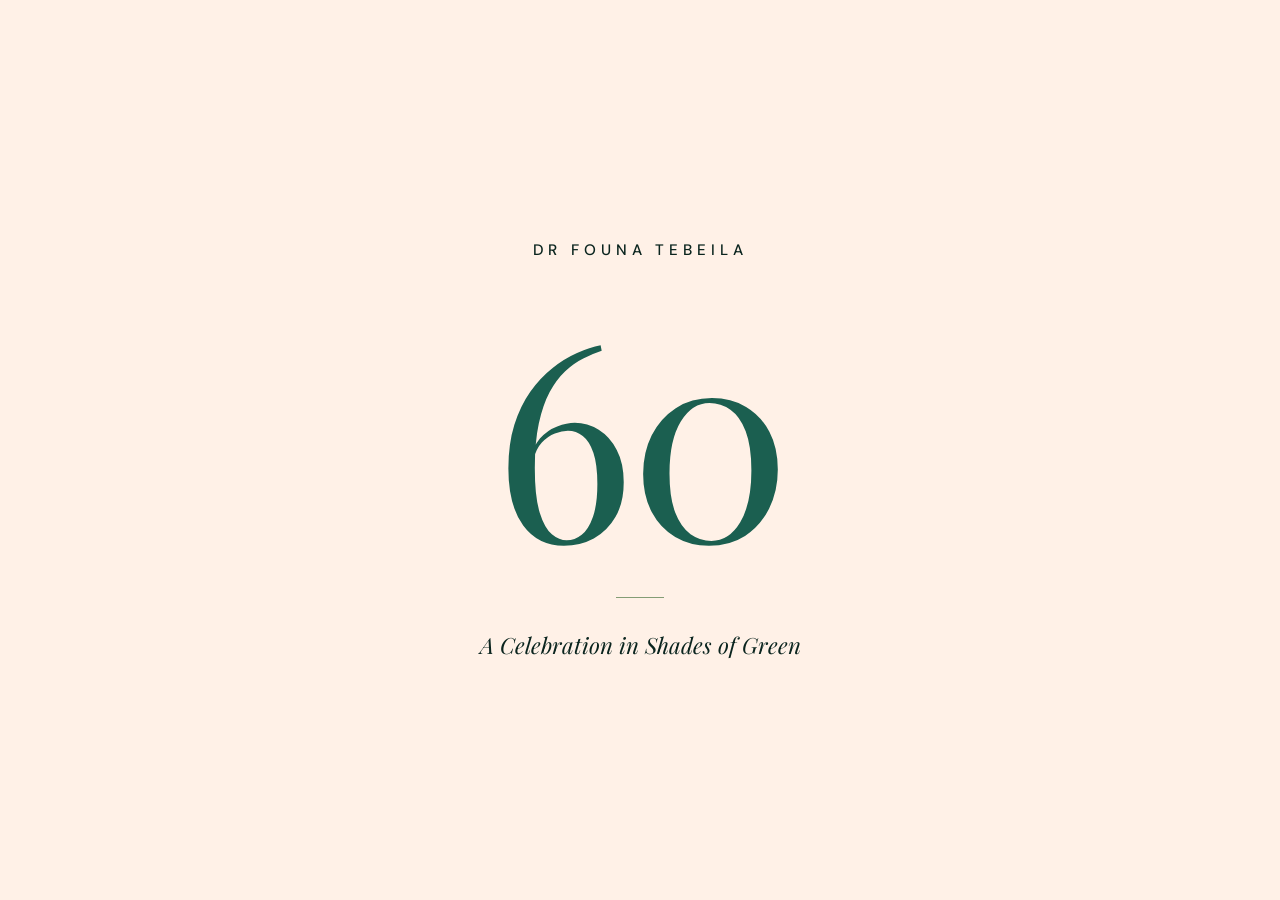
<file: index.html>
<!DOCTYPE html>
<html lang="en">
<head>
  <meta charset="utf-8">
  <meta name="viewport" content="width=device-width, initial-scale=1">
  <title>Dr Founa Tebeila · 60</title>
  <meta name="description" content="Dr Founa Tebeila · 60 · A Celebration in Shades of Green">
  <meta name="theme-color" content="#FFF1E7">
  <link rel="preconnect" href="https://fonts.googleapis.com">
  <link rel="preconnect" href="https://fonts.gstatic.com" crossorigin>
  <link rel="stylesheet" href="https://fonts.googleapis.com/css2?family=DM+Sans:wght@400;500&family=Playfair+Display:ital,wght@0,400;0,500;1,400&display=swap">
  <link rel="stylesheet" href="styles.css">
</head>
<body>
  <main class="stage">
    <p class="name">Dr Founa Tebeila</p>
    <h1 class="age" aria-label="60">60</h1>
    <span class="rule" aria-hidden="true"></span>
    <p class="line">A Celebration in Shades of Green</p>
  </main>
</body>
</html>
</file>
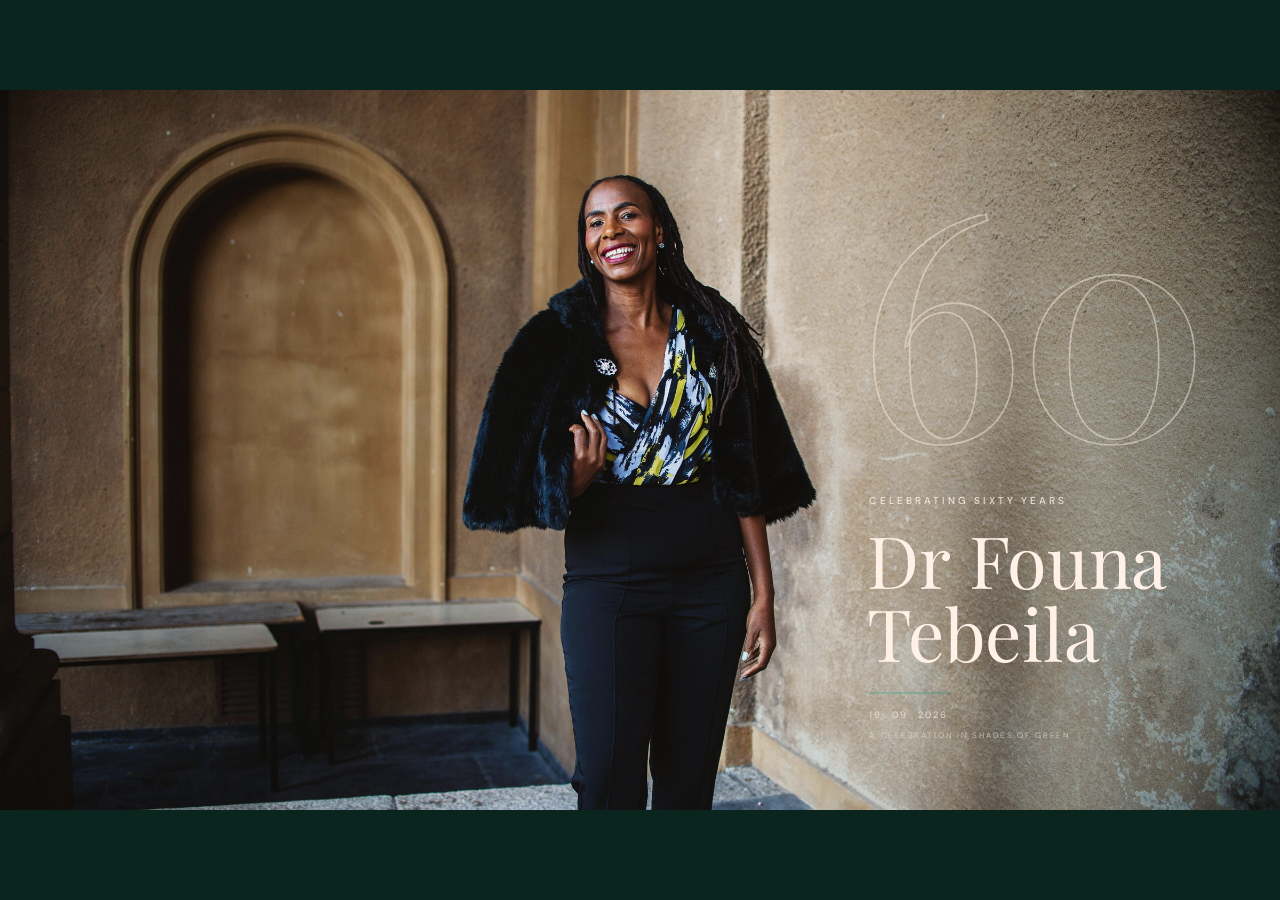
<file: presentation.html>
<!DOCTYPE html>
<html lang="en">
<head>
  <meta charset="utf-8">
  <meta name="viewport" content="width=device-width, initial-scale=1">
  <title>Dr Founa Tebeila · 60</title>
  <meta name="description" content="Dr Founa Tebeila · 60 · A Celebration in Shades of Green — 19.09.2026">
  <meta name="robots" content="noindex">
  <meta name="theme-color" content="#0A241E">
  <link rel="icon" href="data:image/svg+xml,%3Csvg xmlns='http://www.w3.org/2000/svg' viewBox='0 0 64 64'%3E%3Crect width='64' height='64' fill='%230A241E'/%3E%3Ctext x='32' y='44' font-family='Georgia,serif' font-size='30' fill='%23FFF1E7' text-anchor='middle'%3E60%3C/text%3E%3C/svg%3E">
  <link rel="preload" as="image" href="assets/img/ft-0197.jpg">
  <link rel="preload" as="font" type="font/woff2" href="assets/fonts/playfair-display-latin-400-normal.woff2" crossorigin>
  <link rel="preload" as="font" type="font/woff2" href="assets/fonts/playfair-display-latin-500-normal.woff2" crossorigin>
  <link rel="preload" as="font" type="font/woff2" href="assets/fonts/dm-sans-latin-400-normal.woff2" crossorigin>
  <link rel="preload" as="font" type="font/woff2" href="assets/fonts/dm-sans-latin-500-normal.woff2" crossorigin>
  <link rel="stylesheet" href="assets/css/tokens.css">
  <link rel="stylesheet" href="assets/css/stage.css">
  <link rel="stylesheet" href="assets/css/scenes.css">
  <link rel="stylesheet" href="assets/css/deck.css">
</head>
<body>
  <!-- The 11-movement presentation. Every scene is built from
       assets/js/sequence.js by assets/js/deck.js; it starts on its own,
       loops forever and shows no interface. QA keys: see deck.js. -->
  <div class="viewport">
    <main class="stage" aria-label="Dr Founa Tebeila sixtieth birthday presentation"></main>
  </div>

  <script src="assets/js/stage.js"></script>
  <script src="assets/js/images.js"></script>
  <script src="assets/js/sequence.js"></script>
  <script src="assets/js/deck.js"></script>
</body>
</html>
</file>
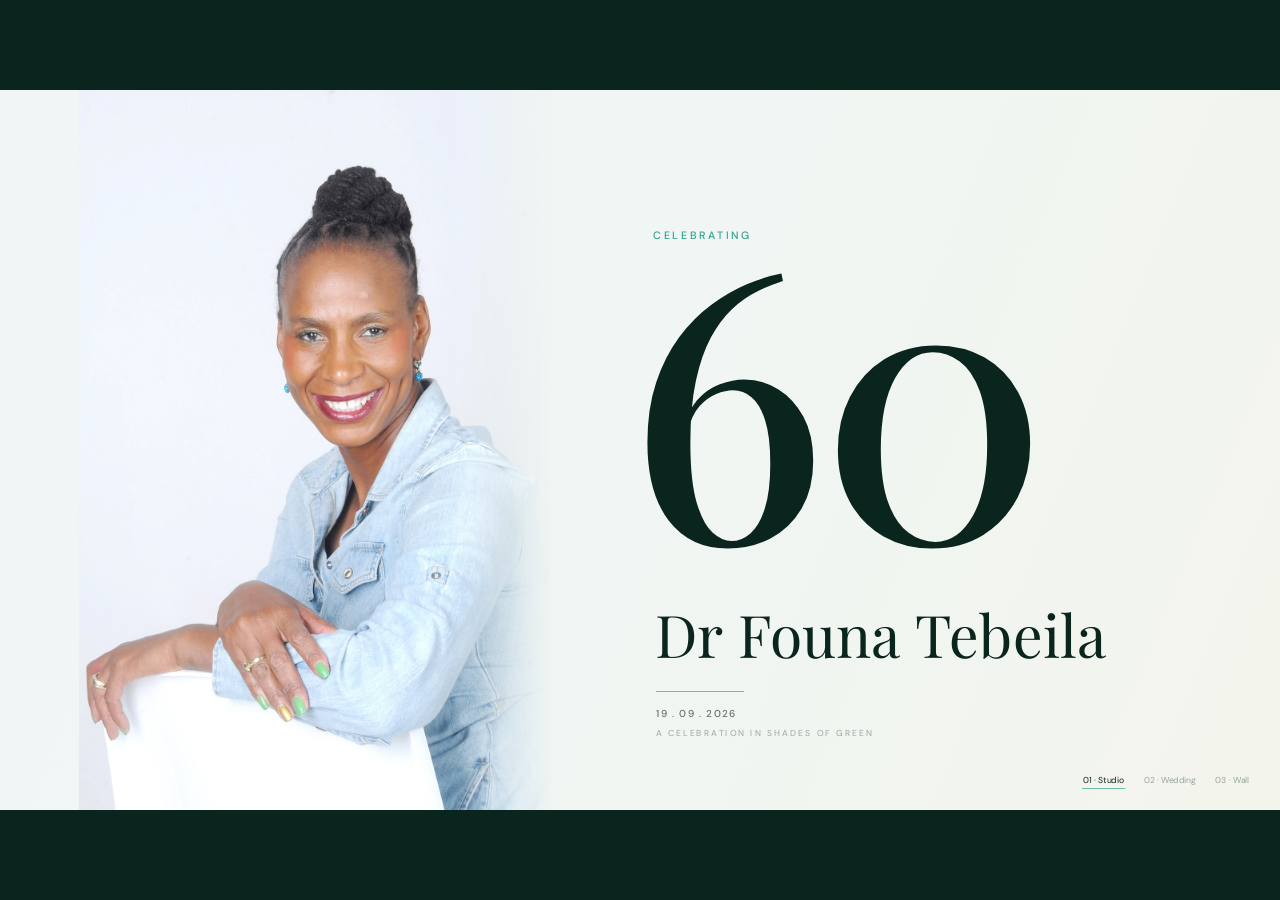
<file: prototype.html>
<!DOCTYPE html>
<html lang="en">
<head>
  <meta charset="utf-8">
  <meta name="viewport" content="width=device-width, initial-scale=1">
  <title>Dr Founa Tebeila · 60 — Prototype</title>
  <meta name="description" content="Three-screen design prototype — Dr Founa Tebeila · 60 · A Celebration in Shades of Green">
  <meta name="robots" content="noindex">
  <meta name="theme-color" content="#0A241E">
  <link rel="icon" href="data:image/svg+xml,%3Csvg xmlns='http://www.w3.org/2000/svg' viewBox='0 0 64 64'%3E%3Crect width='64' height='64' fill='%230A241E'/%3E%3Ctext x='32' y='44' font-family='Georgia,serif' font-size='30' fill='%23FFF1E7' text-anchor='middle'%3E60%3C/text%3E%3C/svg%3E">
  <link rel="preload" as="image" href="assets/img/ft-0274.jpg">
  <link rel="preload" as="image" href="assets/img/ft-0197.jpg">
  <link rel="preload" as="font" type="font/woff2" href="assets/fonts/playfair-display-latin-500-normal.woff2" crossorigin>
  <link rel="preload" as="font" type="font/woff2" href="assets/fonts/dm-sans-latin-400-normal.woff2" crossorigin>
  <link rel="stylesheet" href="assets/css/tokens.css">
  <link rel="stylesheet" href="assets/css/stage.css">
  <link rel="stylesheet" href="assets/css/scenes.css">
</head>
<body>
  <div class="viewport">
    <main class="stage" aria-label="Dr Founa Tebeila 60th birthday presentation prototype">

      <!-- ============================================================
           SCREEN 1 · OPENING OPTION C — WHITE STUDIO · FT-0274
           ============================================================ -->
      <section class="scene s1" id="screen-1" aria-label="Opening option C: White Studio">
        <img class="s1__photo fx-photo" src="assets/img/ft-0274.jpg"
             alt="Studio portrait of Dr Founa Tebeila in a denim shirt, smiling warmly">
        <div class="s1__block">
          <h1 class="s1__numeral fx-rise" aria-label="60">60</h1>
          <p class="s1__overline fx-rise fx-d1">Celebrating</p>
          <p class="s1__name fx-rise fx-d1">Dr&nbsp;Founa&nbsp;Tebeila</p>
          <span class="s1__rule fx-rise fx-d2" aria-hidden="true"></span>
          <p class="s1__date fx-rise fx-d2">19&thinsp;.&thinsp;09&thinsp;.&thinsp;2026</p>
          <p class="s1__line fx-rise fx-d3">A Celebration in Shades of Green</p>
        </div>
      </section>

      <!-- ============================================================
           SCREEN 2 · EDITORIAL STORY SCENE — 05 · WEDDING DAY
           Archival pair · FT-0155 + FT-0157
           ============================================================ -->
      <section class="scene s2" id="screen-2" aria-label="Chapter five, Wedding Day — archival editorial scene">
        <div class="s2__ghost fx-ghost" aria-hidden="true">05</div>

        <div class="s2__col">
          <p class="s2__overline fx-rise">Chapter&nbsp;05</p>
          <h2 class="s2__title fx-rise fx-d1">Wedding<br>Day</h2>
          <span class="s2__rule fx-rise fx-d2" aria-hidden="true"></span>
          <p class="s2__note fx-rise fx-d2">From the family archive</p>
        </div>

        <figure class="mount s2__mount-a fx-mount fx-d1">
          <img src="assets/img/ft-0155.jpg"
               alt="Archival photograph: Founa in a pink beaded headwrap and blue traditional dress, outdoors in natural light">
          <figcaption>Founa&rsquo;s Wedding Day &middot; family archive</figcaption>
        </figure>

        <figure class="mount s2__mount-b fx-mount fx-d2">
          <img src="assets/img/ft-0157.jpg"
               alt="Archival photograph: an embrace with an elder in a white headscarf">
          <figcaption>Family archive</figcaption>
        </figure>
      </section>

      <!-- ============================================================
           SCREEN 3 · OPENING OPTION B — THE WALL · FT-0197
           ============================================================ -->
      <section class="scene s3 scene--dark" id="screen-3" aria-label="Opening option B: The Wall">
        <img class="s3__photo" src="assets/img/ft-0197.jpg"
             alt="Dr Founa Tebeila standing small against a vast stone wall with an arched niche">
        <div class="s3__grade" aria-hidden="true"></div>
        <div class="s3__ghost fx-ghost3" aria-hidden="true">60</div>
        <p class="s3__overline fx-rise">Celebrating sixty years</p>
        <p class="s3__name fx-rise fx-d1">Dr&nbsp;Founa<br>Tebeila</p>
        <span class="s3__rule fx-rise fx-d2" aria-hidden="true"></span>
        <p class="s3__date fx-rise fx-d2">19&thinsp;.&thinsp;09&thinsp;.&thinsp;2026</p>
      </section>

      <!-- Review navigation (prototype only) -->
      <nav class="deck-nav" aria-label="Prototype screens">
        <button type="button" class="is-current">01&nbsp;&middot;&nbsp;Studio</button>
        <button type="button">02&nbsp;&middot;&nbsp;Wedding</button>
        <button type="button">03&nbsp;&middot;&nbsp;Wall</button>
      </nav>

    </main>
  </div>

  <script src="assets/js/stage.js"></script>
  <script src="assets/js/deck.js"></script>
</body>
</html>
</file>
<file: styles.css>
/* Colours taken from 00_REFERENCES/EVENT_WEBSITE/visual-identity-notes.txt */
:root {
  --cream: #FFF1E7;        /* warm cream */
  --forest: #0A241E;       /* deep forest green */
  --mid-green: #1B5F50;    /* mid green */
  --sage: #849D75;         /* sage green */
  --serif: "Playfair Display", Georgia, "Times New Roman", serif;
  --sans: "DM Sans", "Helvetica Neue", Arial, sans-serif;
}

*, *::before, *::after { box-sizing: border-box; }

html, body { height: 100%; margin: 0; }

body {
  background: var(--cream);
  color: var(--forest);
  font-family: var(--sans);
  -webkit-font-smoothing: antialiased;
}

.stage {
  min-height: 100vh;
  min-height: 100svh;
  display: flex;
  flex-direction: column;
  align-items: center;
  justify-content: center;
  padding: 48px 24px;
  text-align: center;
  animation: fade 1.6s ease-out both;
}

.name {
  margin: 0;
  font-family: var(--sans);
  font-weight: 500;
  font-size: clamp(0.78rem, 1.4vw, 0.95rem);
  letter-spacing: 0.32em;
  text-transform: uppercase;
  color: var(--forest);
}

.age {
  margin: 0.12em 0 0;
  font-family: var(--serif);
  font-weight: 400;
  font-size: clamp(7rem, 26vw, 17rem);
  line-height: 1;
  letter-spacing: -0.02em;
  color: var(--mid-green);
}

.rule {
  display: block;
  width: 48px;
  height: 1px;
  margin: clamp(20px, 3vw, 32px) 0;
  background: var(--sage);
}

.line {
  margin: 0;
  font-family: var(--serif);
  font-style: italic;
  font-size: clamp(1.05rem, 2.2vw, 1.4rem);
  color: var(--forest);
}

@keyframes fade {
  from { opacity: 0; }
  to   { opacity: 1; }
}

@media (prefers-reduced-motion: reduce) {
  .stage { animation: none; }
}
</file>
<file: assets/css/tokens.css>
/* ==========================================================================
   DESIGN TOKENS — Dr Founa Tebeila · 60
   Source of truth: 03_ASSET_INVENTORY/DESIGN_CONSTITUTION.md
   Colours from 00_REFERENCES/EVENT_WEBSITE/visual-identity-notes.txt
   ========================================================================== */

:root {
  /* ---- Shades of Green identity ---- */
  --forest:   #0A241E;
  --teal:     #2FA38A;
  --sage:     #849D75;
  --cream:    #FFF1E7;
  --mint:     #F0F9F7;
  --ink-soft: rgba(10, 36, 30, 0.62);
  --ink-faint: rgba(10, 36, 30, 0.38);
  --mount-line: rgba(10, 36, 30, 0.12);

  /* ---- Typography ---- */
  --font-display: "Playfair Display", Georgia, "Times New Roman", serif;
  --font-text:    "DM Sans", "Segoe UI", Helvetica, Arial, sans-serif;

  /* Logical 1920x1080 type scale */
  --size-numeral-hero: 560px;   /* the "60" */
  --size-numeral-ghost: 780px;  /* chapter ghost numerals */
  --size-name: 96px;
  --size-chapter-title: 122px;
  --size-overline: 16px;
  --size-caption: 14px;
  --size-small: 15px;

  --ls-overline: 0.24em;
  --ls-small: 0.16em;

  /* ---- Motion (Constitution §8) ---- */
  --t-standard: 900ms;
  --t-seam: 1800ms;
  --t-loop-seam: 2000ms;
  --ease-out: cubic-bezier(0.22, 0.61, 0.36, 1);
  --ease-slow: cubic-bezier(0.33, 0.0, 0.15, 1);

  /* ---- Stage ---- */
  --stage-w: 1920;
  --stage-h: 1080;
}

/* ---- Self-hosted fonts (event Wi-Fi resilience) ---- */
@font-face {
  font-family: "Playfair Display";
  font-style: normal; font-weight: 400; font-display: swap;
  src: url("../fonts/playfair-display-latin-400-normal.woff2") format("woff2");
}
@font-face {
  font-family: "Playfair Display";
  font-style: normal; font-weight: 500; font-display: swap;
  src: url("../fonts/playfair-display-latin-500-normal.woff2") format("woff2");
}
@font-face {
  font-family: "DM Sans";
  font-style: normal; font-weight: 400; font-display: swap;
  src: url("../fonts/dm-sans-latin-400-normal.woff2") format("woff2");
}
@font-face {
  font-family: "DM Sans";
  font-style: normal; font-weight: 500; font-display: swap;
  src: url("../fonts/dm-sans-latin-500-normal.woff2") format("woff2");
}
</file>
<file: assets/css/stage.css>
/* ==========================================================================
   16:9 STAGE — fixed 1920x1080 design canvas, scaled uniformly to fit.
   Letterbox bars are deep forest. All scene layout uses design pixels.
   ========================================================================== */

* { margin: 0; padding: 0; box-sizing: border-box; }

html, body {
  height: 100%;
  background: var(--forest);
  overflow: hidden;
  font-family: var(--font-text);
  -webkit-font-smoothing: antialiased;
  text-rendering: optimizeLegibility;
}

.viewport {
  position: fixed;
  inset: 0;
  background: var(--forest);
}

.stage {
  position: absolute;
  left: 50%;
  top: 50%;
  width: calc(var(--stage-w) * 1px);
  height: calc(var(--stage-h) * 1px);
  transform: translate(-50%, -50%) scale(1);
  transform-origin: center center;
  overflow: hidden;
  background: var(--cream);
}

/* ---- Scenes ---- */
.scene {
  position: absolute;
  inset: 0;
  opacity: 0;
  visibility: hidden;
  transition: opacity var(--t-standard) var(--ease-slow),
              visibility 0s linear var(--t-standard);
}
.scene.is-active {
  opacity: 1;
  visibility: visible;
  transition: opacity var(--t-standard) var(--ease-slow);
}

/* ---- Review navigation (prototype only, deliberately quiet) ---- */
.deck-nav {
  position: absolute;
  right: 44px;
  bottom: 32px;
  z-index: 40;
  display: flex;
  gap: 26px;
  font-family: var(--font-text);
  font-size: 13px;
  letter-spacing: var(--ls-small);
}
.deck-nav button {
  appearance: none;
  background: none;
  border: 0;
  padding: 4px 2px;
  cursor: pointer;
  font: inherit;
  color: var(--ink-faint);
  border-bottom: 1px solid transparent;
  transition: color 300ms var(--ease-out), border-color 300ms var(--ease-out);
}
.deck-nav button.is-current { color: var(--forest); border-color: var(--teal); }
.deck-nav.on-dark button { color: rgba(255, 241, 231, 0.45); }
.deck-nav.on-dark button.is-current { color: var(--cream); border-color: var(--teal); }

@media (prefers-reduced-motion: reduce) {
  .scene, .scene * { transition-duration: 1ms !important; animation: none !important; }
}
</file>
<file: assets/css/scenes.css>
/* ==========================================================================
   SCENE COMPOSITIONS — three-screen prototype
   Archetypes: HERO SPLIT (S1) · SINGLE/PAIR ARCHIVAL ARTIFACT (S2) ·
   FULL-BLEED CINEMATIC (S3). Design pixels on the 1920x1080 stage.
   ========================================================================== */

/* ==========================================================================
   SCREEN 1 — OPENING OPTION C · WHITE STUDIO (FT-0274)
   ========================================================================== */
.s1 {
  background:
    linear-gradient(112deg, #F1F5F7 0%, #F0F6F4 46%, #F3F4EC 100%);
}
.s1__photo {
  position: absolute;
  left: 118px;
  top: 0;
  height: 1080px;
  width: 720px;
  object-fit: cover;
  /* dissolve the studio sweep into the canvas — no hard seam */
  -webkit-mask-image: linear-gradient(to right, #000 78%, transparent 99%);
          mask-image: linear-gradient(to right, #000 78%, transparent 99%);
}
.s1__block {
  position: absolute;
  left: 920px;
  top: 0;
  width: 900px;
  height: 1080px;
}
.s1__overline {
  position: absolute;
  left: 60px;
  top: 208px;
  font-size: var(--size-overline);
  font-weight: 500;
  letter-spacing: var(--ls-overline);
  color: var(--teal);
  text-transform: uppercase;
}
.s1__numeral {
  position: absolute;
  left: 22px;
  top: 168px;
  font-family: var(--font-display);
  font-weight: 500;
  font-size: var(--size-numeral-hero);
  line-height: 1;
  color: var(--forest);
  letter-spacing: -0.02em;
}
.s1__name {
  position: absolute;
  left: 62px;
  top: 768px;
  font-family: var(--font-display);
  font-weight: 400;
  font-size: 88px;
  line-height: 1.08;
  color: var(--forest);
  white-space: nowrap;
}
.s1__rule {
  position: absolute;
  left: 64px;
  top: 902px;
  width: 132px;
  height: 1px;
  background: var(--teal);
}
.s1__date {
  position: absolute;
  left: 64px;
  top: 926px;
  font-size: var(--size-small);
  font-weight: 500;
  letter-spacing: var(--ls-small);
  color: var(--ink-soft);
}
.s1__line {
  position: absolute;
  left: 64px;
  top: 956px;
  font-size: 13px;
  font-weight: 400;
  letter-spacing: var(--ls-overline);
  text-transform: uppercase;
  color: var(--ink-faint);
}

/* entrance */
.s1 .fx-rise { opacity: 0; transform: translateY(26px); }
.s1.is-active .fx-rise {
  opacity: 1; transform: none;
  transition: opacity 1100ms var(--ease-slow), transform 1100ms var(--ease-slow);
}
.s1 .fx-photo { opacity: 0; }
.s1.is-active .fx-photo {
  opacity: 1;
  transition: opacity 1400ms var(--ease-slow);
}
.s1.is-active .fx-d1 { transition-delay: 250ms; }
.s1.is-active .fx-d2 { transition-delay: 420ms; }
.s1.is-active .fx-d3 { transition-delay: 560ms; }

/* ==========================================================================
   SCREEN 2 — "05 · WEDDING DAY" ARCHIVAL PAIR
   ========================================================================== */
.s2 { background: var(--cream); }

.s2__ghost {
  position: absolute;
  right: 96px;
  top: -76px;
  font-family: var(--font-display);
  font-weight: 500;
  font-size: var(--size-numeral-ghost);
  line-height: 1;
  color: var(--forest);
  opacity: 0.055;
  letter-spacing: -0.03em;
  user-select: none;
}
.s2__col {
  position: absolute;
  left: 140px;
  top: 292px;
  width: 560px;
}
.s2__overline {
  font-size: var(--size-overline);
  font-weight: 500;
  letter-spacing: var(--ls-overline);
  text-transform: uppercase;
  color: var(--teal);
}
.s2__title {
  margin-top: 30px;
  font-family: var(--font-display);
  font-weight: 500;
  font-size: var(--size-chapter-title);
  line-height: 1.02;
  color: var(--forest);
}
.s2__rule {
  margin-top: 44px;
  width: 128px;
  height: 1px;
  background: var(--sage);
}
.s2__note {
  margin-top: 26px;
  font-size: 16px;
  color: var(--ink-soft);
  letter-spacing: 0.02em;
}

/* archival mounts — Constitution §5.1 */
.mount {
  position: absolute;
  background: #FFF8F1;
  border: 1px solid var(--mount-line);
  box-shadow: 0 18px 44px rgba(10, 36, 30, 0.07);
  padding: 18px 18px 14px;
}
.mount img {
  display: block;
  /* deliberate inset crop: hides the uneven scanner margins of the print (≤1.5%) */
  clip-path: inset(10px);
  margin: -10px;
}
.mount figcaption {
  padding-top: 12px;
  font-size: 12px;
  letter-spacing: var(--ls-small);
  text-transform: uppercase;
  color: var(--ink-faint);
}
.s2__mount-a { right: 214px; top: 118px; }
.s2__mount-a img { height: 660px; width: auto; }
.s2__mount-b { right: 736px; top: 470px; }
.s2__mount-b img { height: 430px; width: auto; }

/* entrance */
.s2 .fx-rise { opacity: 0; transform: translateY(24px); }
.s2 .fx-mount { opacity: 0; transform: translateY(34px); }
.s2.is-active .fx-rise,
.s2.is-active .fx-mount {
  opacity: 1; transform: none;
  transition: opacity 1100ms var(--ease-slow), transform 1100ms var(--ease-slow);
}
.s2.is-active .fx-d1 { transition-delay: 220ms; }
.s2.is-active .fx-d2 { transition-delay: 400ms; }
.s2.is-active .fx-ghost { opacity: 0.055; transition: opacity 1600ms var(--ease-slow) 500ms; }
.s2 .fx-ghost { opacity: 0; }

/* ==========================================================================
   SCREEN 3 — OPENING OPTION B · THE WALL (FT-0197)
   ========================================================================== */
.s3 { background: var(--forest); }
.s3__photo {
  position: absolute;
  inset: 0;
  width: 100%;
  height: 100%;
  object-fit: cover;
  object-position: 50% 50%; /* derivative is a pre-composed 16:9 art crop */
}
.s3.is-active .s3__photo { animation: s3-drift 26s var(--ease-slow) alternate infinite; }
@keyframes s3-drift {
  from { transform: scale(1.015) translateX(0); }
  to   { transform: scale(1.055) translateX(-16px); }
}
/* Forest grade: light over the alcove, deeper over the open stone field on the
   right where the type sits (seats cream type without flattening the wall). */
.s3__grade {
  position: absolute;
  inset: 0;
  background: linear-gradient(90deg,
    rgba(10, 36, 30, 0.22) 0%,
    rgba(10, 36, 30, 0.06) 40%,
    rgba(10, 36, 30, 0.10) 62%,
    rgba(10, 36, 30, 0.46) 100%);
  mix-blend-mode: multiply;
}
/* Type column lives in the empty stone field right of the figure (x ≥ 1300):
   clear of her face (≈ x 870–1010) and of her extended hand (≈ x 1150). */
.s3__ghost {
  position: absolute;
  left: 1286px;
  top: 96px;
  font-family: var(--font-display);
  font-weight: 500;
  font-size: 470px;
  line-height: 1;
  color: transparent;
  -webkit-text-stroke: 2.5px rgba(255, 241, 231, 0.47); /* lifted slightly to survive projection */
  letter-spacing: -0.02em;
  user-select: none;
}
.s3__overline {
  position: absolute;
  left: 1304px;
  top: 606px;
  font-size: 15px;
  font-weight: 500;
  letter-spacing: 0.3em;
  text-transform: uppercase;
  color: rgba(255, 241, 231, 0.86);
}
.s3__name {
  position: absolute;
  left: 1300px;
  top: 648px;
  font-family: var(--font-display);
  font-weight: 400;
  font-size: 108px;
  line-height: 1.02;
  color: var(--cream);
}
.s3__rule {
  position: absolute;
  left: 1304px;
  top: 904px;
  width: 120px;
  height: 1px;
  background: var(--teal);
}
.s3__date {
  position: absolute;
  left: 1304px;
  top: 928px;
  font-size: 14px;
  font-weight: 500;
  letter-spacing: var(--ls-small);
  color: rgba(255, 241, 231, 0.66);
}

/* entrance */
.s3 .fx-rise { opacity: 0; transform: translateY(22px); }
.s3.is-active .fx-rise {
  opacity: 1; transform: none;
  transition: opacity 1200ms var(--ease-slow), transform 1200ms var(--ease-slow);
}
.s3 .fx-ghost3 { opacity: 0; }
.s3.is-active .fx-ghost3 { opacity: 1; transition: opacity 1900ms var(--ease-slow) 600ms; }
.s3.is-active .fx-d1 { transition-delay: 300ms; }
.s3.is-active .fx-d2 { transition-delay: 480ms; }
</file>
<file: assets/css/deck.css>
/* ==========================================================================
   DECK — full presentation scene system (manifest-driven).
   Geometry lives in assets/js/sequence.js in design pixels; this file holds
   the shared materials: canvases, mounts, type roles, entrances, seams.
   The approved prototype compositions (.s2 Wedding, .s3 The Wall) are reused
   verbatim from scenes.css.
   ========================================================================== */

.deck-auto, .deck-auto * { cursor: none; }
.deck-auto.is-debug, .deck-auto.is-debug * { cursor: auto; }
.deck-auto .stage { background: var(--forest); }

/* ---- Scene stacking: the incoming scene dissolves in ON TOP of the outgoing
        one, which stays fully opaque beneath it — no dip to the canvas colour,
        so no flash at any seam (including the loop seam). ---- */
.deck-auto .scene { transition: none; z-index: 0; }
.deck-auto .scene.is-active {
  z-index: 1;
  transition: opacity var(--t-in, 900ms) var(--ease-in, var(--ease-slow));
}
.deck-auto .scene.is-top { z-index: 3; }

/* ---- Canvases ---- */
.sc--cream  { background: var(--cream); }
.sc--mint   { background: var(--mint); }
.sc--forest { background: var(--forest); }
.sc--studio { background: linear-gradient(112deg, #F1F5F7 0%, #F0F6F4 46%, #F3F4EC 100%); }

/* ---- Chapter seam: a colour field wipes across, the scene changes beneath it ---- */
.seam {
  position: absolute;
  inset: 0;
  z-index: 20;
  visibility: hidden;
  will-change: transform;
}
.seam.is-on { visibility: visible; }
.seam--cream  { background: var(--cream); }
.seam--mint   { background: var(--mint); }
.seam--forest { background: var(--forest); }

/* ---- Items ---- */
.it { position: absolute; }

/* photographs without a mount (consumer digital / contemporary) */
.ph { overflow: hidden; background: rgba(10, 36, 30, 0.06); }
.ph img { display: block; width: 100%; height: 100%; object-fit: cover; }
.ph--soft-right {
  -webkit-mask-image: linear-gradient(to right, #000 78%, transparent 99%);
          mask-image: linear-gradient(to right, #000 78%, transparent 99%);
  background: none;
}

/* mounts for derivatives whose scanner margins are already trimmed */
.mount--clean { padding: var(--pad, 16px); }
.mount--clean img { clip-path: none; margin: 0; }
.mount--clean figcaption { padding-top: 11px; margin-bottom: -4px; }
.sc--forest .mount { box-shadow: 0 18px 44px rgba(0, 0, 0, 0.22); border-color: rgba(255, 241, 231, 0.10); }

/* ---- Type roles ---- */
.tx { white-space: nowrap; }
.tx-overline {
  font-size: var(--size-overline);
  font-weight: 500;
  letter-spacing: var(--ls-overline);
  text-transform: uppercase;
  color: var(--teal);
}
.tx-title {
  font-family: var(--font-display);
  font-weight: 500;
  font-size: var(--size-chapter-title);
  line-height: 1.02;
  color: var(--forest);
}
.tx-name {
  font-family: var(--font-display);
  font-weight: 400;
  font-size: 108px;
  line-height: 1.02;
  color: var(--cream);
}
.tx-note { font-size: 16px; letter-spacing: 0.02em; color: var(--ink-soft); }
.tx-cap {
  font-size: 12px;
  letter-spacing: var(--ls-small);
  text-transform: uppercase;
  color: var(--ink-faint);
}
.tx-date { font-size: 14px; font-weight: 500; letter-spacing: var(--ls-small); color: var(--ink-soft); }
.tx-ghost {
  font-family: var(--font-display);
  font-weight: 500;
  font-size: var(--size-numeral-ghost);
  line-height: 1;
  letter-spacing: -0.03em;
  color: var(--forest);
  user-select: none;
}
.tx-numeral {
  font-family: var(--font-display);
  font-weight: 500;
  line-height: 1;
  letter-spacing: -0.02em;
  color: var(--forest);
}
.tx-outline {
  font-family: var(--font-display);
  font-weight: 500;
  line-height: 1;
  letter-spacing: -0.02em;
  color: transparent;
  -webkit-text-stroke: 2.5px rgba(255, 241, 231, 0.47);
  user-select: none;
}
/* On the flat forest field: stroke first, then a canvas-coloured fill, so the
   glyph's self-overlapping contours (the crossing strokes of the "4") vanish. */
.tx-outline--strong {
  color: var(--forest);
  paint-order: stroke fill;
  -webkit-text-stroke: 6px rgba(255, 241, 231, 0.8);
}
.rule { height: 1px; background: var(--sage); }
.rule--teal { background: var(--teal); }

.sc--forest .tx-title,
.sc--dark .tx-title   { color: var(--cream); }
.sc--forest .tx-ghost { color: var(--cream); }
.sc--forest .tx-note,
.sc--dark .tx-note    { color: rgba(255, 241, 231, 0.66); }
.sc--forest .tx-cap,
.sc--dark .tx-cap     { color: rgba(255, 241, 231, 0.5); }
.sc--forest .tx-date,
.sc--dark .tx-date    { color: rgba(255, 241, 231, 0.66); }
.sc--dark .tx-overline { color: rgba(255, 241, 231, 0.86); letter-spacing: 0.3em; font-size: 15px; }

/* ---- Entrances (played when the engine adds .on; replayed every loop) ---- */
.fx {
  opacity: 0;
  transition: opacity 1100ms var(--ease-slow), transform 1100ms var(--ease-slow),
              clip-path 1300ms var(--ease-slow);
  transition-delay: var(--d, 0ms);
}
.fx-rise   { transform: translateY(24px); }
.fx-mount  { transform: translateY(34px); }
.fx-settle { transform: scale(1.05); transform-origin: 30% 60%; transition-duration: 1700ms; }
.fx-reveal { opacity: 1; clip-path: inset(0 0 100% 0); }
.fx-land   { transform: translateY(18px) scale(1.015); transition-duration: 800ms; }
.fx-ghost  { transition-duration: 1700ms; }
.fx.on        { opacity: 1; transform: none; }
.fx-reveal.on { clip-path: inset(0 0 0 0); } /* only reveals clip: large type keeps its descenders */
.fx-ghost.on  { opacity: var(--ghost, 0.055); }
.fx.off-again { opacity: 0; transform: scale(1.06); transition-duration: 1500ms; transition-delay: 0ms; }

/* archival mounts leave a beat quietly: a fade and a small lift, never a scale-away */
.mount.fx.off-again { transform: translateY(-14px); transition-duration: 900ms; }

/* ---- Photographic drift (<= 4%), runs for the life of the scene ---- */
.scene.is-active .drift-in  { animation: drift-in  var(--dur, 9s) linear both; }
.scene.is-active .drift-out { animation: drift-out var(--dur, 9s) linear both; }
.scene.is-active .drift-l   { animation: drift-l   var(--dur, 9s) linear both; }
@keyframes drift-in  { from { transform: scale(1); }     to { transform: scale(1.04); } }
@keyframes drift-out { from { transform: scale(1.04); }  to { transform: scale(1); } }
@keyframes drift-l   { from { transform: scale(1.035) translateX(0.7%); } to { transform: scale(1.035) translateX(-0.7%); } }

/* ---- The Wall: one extra line under the date (opening only) ---- */
.s3__line {
  position: absolute;
  left: 1304px;
  top: 960px;
  font-size: 12px;
  letter-spacing: var(--ls-overline);
  text-transform: uppercase;
  color: rgba(255, 241, 231, 0.56);
}

/* ---- 54 -> 60 ---- */
.n60__field {
  inset: 0;
  background: var(--cream);
  clip-path: inset(0 100% 0 0);
  transition: clip-path 1700ms var(--ease-slow);
}
.n60__field.on { clip-path: inset(0 0 0 0); }

/* ---- Closing ---- */
/* the closing's type simply fades before the loop seam (no scale-away) */
.sc--dark .fx.off-again { transform: none; transition-duration: 1100ms; }
.close__grade {
  inset: 0;
  /* seats the cream type in the window panes right of her profile; her face stays ungraded */
  background: linear-gradient(270deg, rgba(10, 36, 30, 0.58) 0%, rgba(10, 36, 30, 0.34) 24%, rgba(10, 36, 30, 0) 42%);
  mix-blend-mode: multiply;
}

/* ---- Debug HUD (only with ?debug=1) ---- */
.hud {
  position: fixed;
  left: 12px;
  bottom: 10px;
  z-index: 99;
  padding: 5px 9px;
  font: 500 12px/1.3 var(--font-text);
  letter-spacing: 0.06em;
  color: #FFF1E7;
  background: rgba(10, 36, 30, 0.78);
}
</file>
